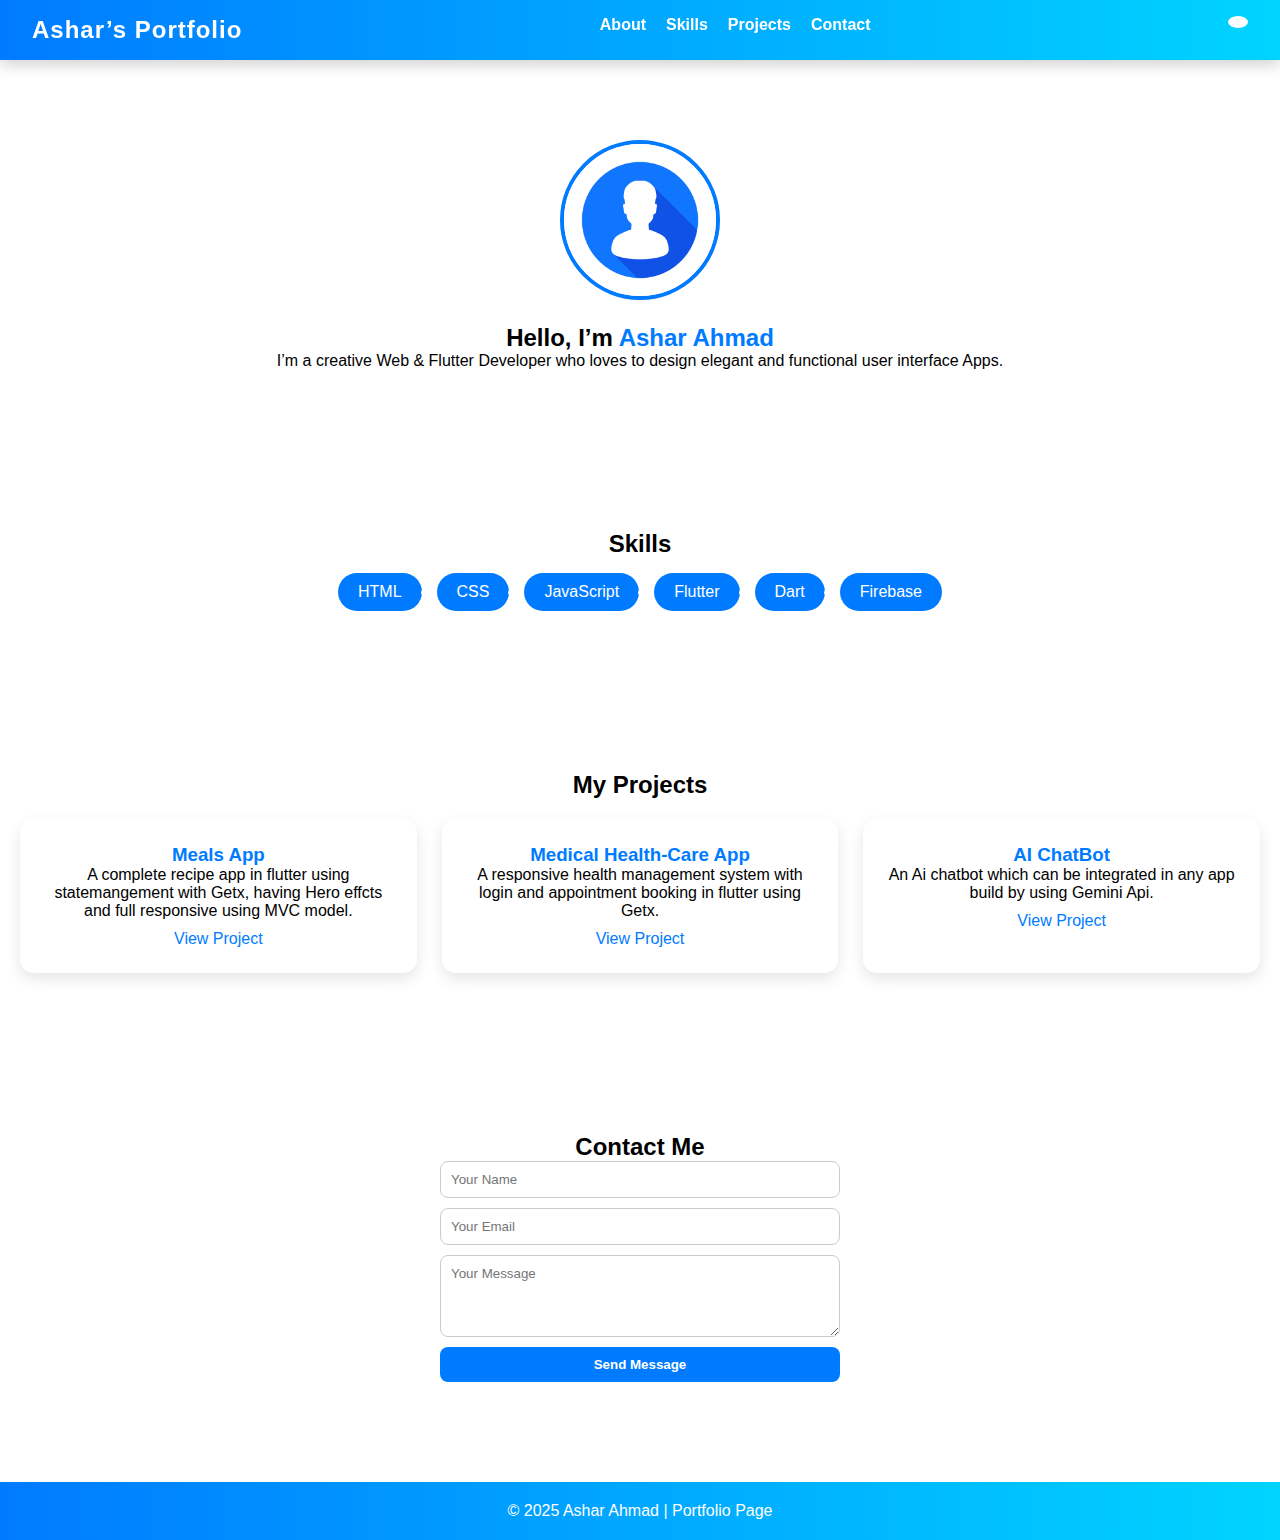
<file: index.html>
<!DOCTYPE html>
<html lang="en">
<head>
  <meta charset="UTF-8" />
  <meta name="viewport" content="width=device-width, initial-scale=1.0" />
  <title>Ashar’s Portfolio</title>
  <link rel="stylesheet" href="style.css" />
</head>
<body>
  <!-- HEADER -->
  <header>
    <nav class="navbar">
      <h1 class="logo">Ashar’s Portfolio</h1>
      <ul class="nav-links">
        <li><a href="#about">About</a></li>
        <li><a href="#skills">Skills</a></li>
        <li><a href="#projects">Projects</a></li>
        <li><a href="#contact">Contact</a></li>
      </ul>
      <button id="mode-toggle"></button>
    </nav>
  </header>

  <!-- ABOUT SECTION -->

  <section id="about" class="section">
<img src="images/307ce493-b254-4b2d-8ba4-d12c080d6651.jpg" alt="Profile" class="profile-img">
    <h2>Hello, I’m <span class="highlight">Ashar Ahmad</span></h2>
    <p>I’m a creative Web & Flutter Developer who loves to design elegant and functional user interface Apps.</p>
  </section>

  <!-- SKILLS SECTION -->

  <section id="skills" class="section">
    <h2>Skills</h2>
    <ul class="skills-list">
      <li>HTML</li>
      <li>CSS</li>
      <li>JavaScript</li>
      <li>Flutter</li>
      <li>Dart</li>
      <li>Firebase</li>
    </ul>
  </section>

  <!-- PROJECTS SECTION -->

  <section id="projects" class="section">
    <h2> My Projects</h2>
    <div class="projects-grid">
      <div class="card">
        <h3>Meals App</h3>
        <p>A complete recipe app in flutter using statemangement with Getx, having Hero effcts and full responsive using MVC model.</p>
        <a href="#">View Project</a>
      </div>
      <div class="card">
        <h3>Medical Health-Care App</h3>
        <p>A responsive health management system with login and appointment booking in flutter using Getx.</p>
        <a href="#">View Project</a>
      </div>
      <div class="card">
        <h3>AI ChatBot</h3>
        <p>An Ai chatbot which can be integrated in any app build by using Gemini Api.</p>
        <a href="#">View Project</a>
      </div>
    </div>
  </section>

  <!-- CONTACT SECTION -->
  <section id="contact" class="section">
    <h2>Contact Me</h2>
    <form class="contact-form">
      <input type="text" placeholder="Your Name" required />
      <input type="email" placeholder="Your Email" required />
      <textarea rows="4" placeholder="Your Message" required></textarea>
      <button type="submit">Send Message</button>
    </form>
  </section>

  <!-- FOOTER -->
  <footer>
    <p>© 2025 Ashar Ahmad | Portfolio Page</p>
  </footer>

  <script src="script.js"></script>
</body>
</html>
</file>
<file: style.css>
* {
  margin: 0;
  padding: 0;
  box-sizing: border-box;
  scroll-behavior: smooth;
  font-family: "Poppins", sans-serif;
}

body {
<<<<<<< HEAD
 
 background-color: white;
=======
  /* background-color: #f7f9fc; */
  background-color: white;
>>>>>>> 0b794b77270210d7e1103f0f9ba3849c31455f67
  color: #333;
  transition: background-color 0.4s, color 0.4s;
}


body.dark {
  background-color: #121212;
<<<<<<< HEAD
  color: grey;
=======
  color: #f9f9f9;
>>>>>>> 0b794b77270210d7e1103f0f9ba3849c31455f67
}

header {
  background: linear-gradient(90deg, #007bff, #00d4ff);
  color: #fff;
  padding: 1rem 2rem;
  position: sticky;
  top: 0;
  z-index: 10;
  box-shadow: 0 4px 15px rgba(0, 0, 0, 0.2);
}

.navbar {
  display: flex;
  justify-content: space-between;
  align-items: start;
}

.logo {
  font-weight: 700;
  font-size: 1.5rem;
  letter-spacing: 1px;
}

.nav-links {
  list-style: none;
  display: flex;
  gap: 20px;
}

.nav-links a {
  color: #fff;
  text-decoration: none;
  font-weight: bold;
  transition: color 0.3s, transform 0.3s;
}

.nav-links a:hover {
  color: #ffe600;
  transform: scale(1.1);
}

#mode-toggle {
  background: white;
  border: none;
  padding: 6px 10px;
  border-radius: 50%;
  cursor: pointer;
  font-size: 18px;
  transition: transform 0.3s;
}

#mode-toggle:hover {
  transform: rotate(20deg);
}

/* SECTIONS */
.section {
  padding: 80px 20px;
  text-align: center;
  animation: fadeIn 1s ease-in;
}

.highlight {
  color: #007bff;
}

.profile-img {
  width: 160px;
  height: 160px;
  border-radius: 50%;
  margin-bottom: 20px;
  border: 4px solid #007bff;
  transition: transform 0.4s ease;
}

.profile-img:hover {
  transform: scale(1.1);
}

/* SKILLS */

.skills-list {
  display: flex;
  justify-content: center;
  flex-wrap: wrap;
  gap: 15px;
  margin-top: 15px;
}

.skills-list li {
  background: #007bff;
  color: #fff;
  padding: 10px 20px;
  border-radius: 20px;
  transition: transform 0.3s, background 0.3s;
}

.skills-list li:hover {
  transform: scale(1.05);
  background: #0056b3;
}

/* PROJECTS */

.projects-grid {
  display: grid;
  grid-template-columns: repeat(auto-fit, minmax(260px, 1fr));
  gap: 25px;
  margin-top: 20px;
}

.card {
  background: white;
  padding: 25px;
  border-radius: 14px;
  box-shadow: 0 6px 15px rgba(0, 0, 0, 0.1);
  transition: transform 0.4s ease, box-shadow 0.4s ease;
}

.card:hover {
  transform: translateY(-8px);
  box-shadow: 0 8px 18px rgba(0, 0, 0, 0.2);
}

.card h3 {
  color: #007bff;
}

.card a {
  display: inline-block;
  margin-top: 10px;
  text-decoration: none;
  color: #007bff;
  font-weight: 500;
}

.card a:hover {
  color: #0056b3;
}

/* CONTACT FORM */

.contact-form {
  display: flex;
  flex-direction: column;
  max-width: 400px;
  margin: auto;
  gap: 10px;
}

.contact-form input,
.contact-form textarea {
  padding: 10px;
  border-radius: 8px;
  border: 1px solid #ccc;
}

.contact-form button {
  background: #007bff;
  color: white;
  padding: 10px;
  border: none;
  border-radius: 8px;
  cursor: pointer;
  font-weight: bold;
  transition: background 0.3s, transform 0.3s;
}

.contact-form button:hover {
  background: #0056b3;
  transform: scale(1.05);
}

footer {
  text-align: center;
  padding: 20px;
  background: linear-gradient(90deg, #007bff, #00d4ff);
  color: white;
  margin-top: 20px;
  font-weight: 500;
}

@keyframes fadeIn {
  from {
    opacity: 0;
    transform: translateY(10px);
  }
  to {
    opacity: 1;
    transform: translateY(0);
  }
}

@media (max-width: 768px) {
  .nav-links {
    flex-direction: column;
    gap: 10px;
  }
}
</file>
